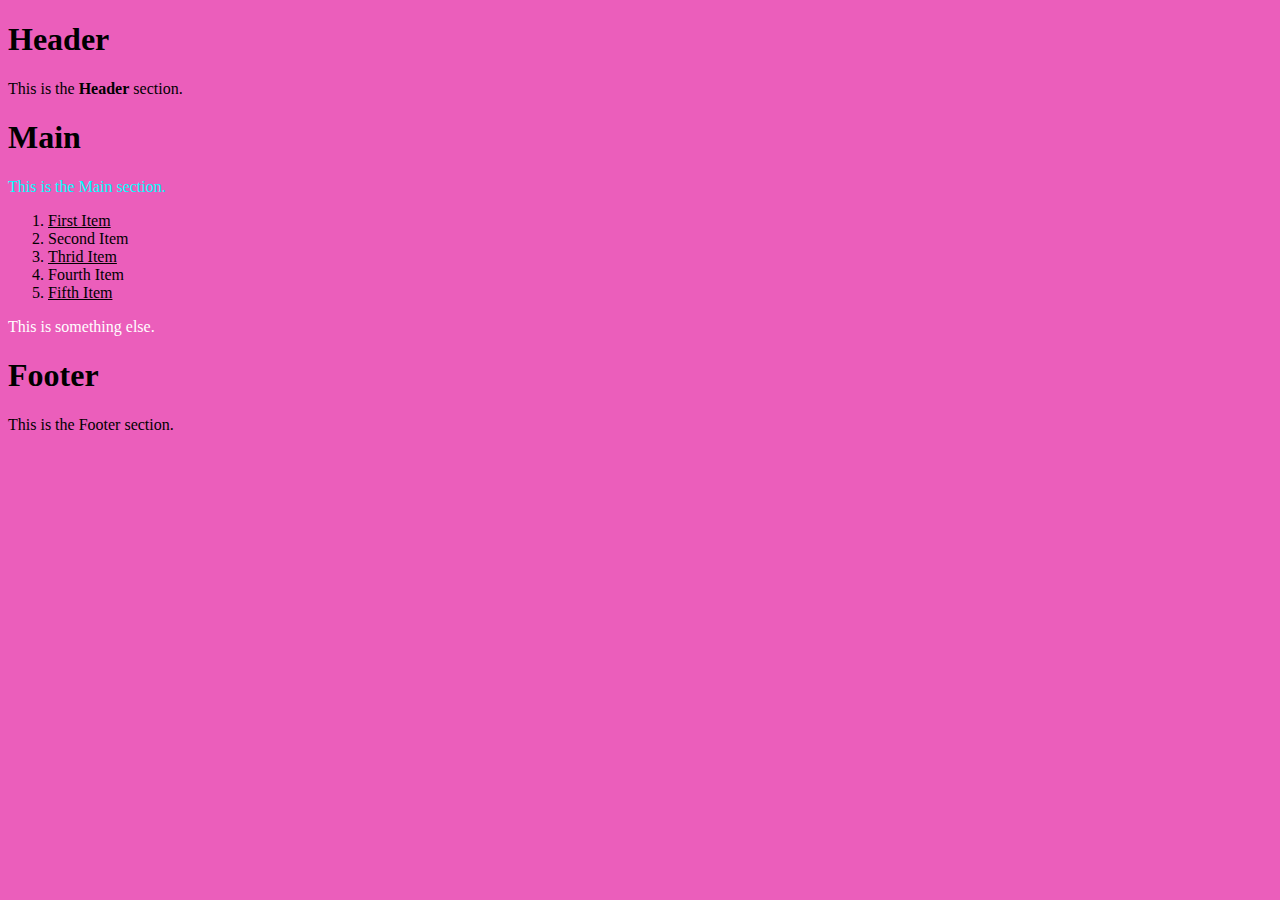
<file: Week_4/index.html>
<!doctype html>

<html lang="en">

<head>
    <meta charset="utf-8">

    <title>CSS Practice</title>

</head>
<!--STYLE TAG in HTML is the CSS Internal Stylesheet.-->
<style>
    body {
        background-color: #EB5EBB;
   

    }

    /*Select all mains within all divs whitin body.*/
    main p {
        color: white;
    }

    /*Direct Child Selector ">"
        select a main that is a direct child of div 
        which should be a direct chiild of body.
    */

    body>div>main>p {
        color: aqua;
    }

    span {
        font-weight: bold;

    }

    .underline {
        text-decoration: underline;
    }

</style>

<body>

    <div id="container">

        <header>
            <h1>Header</h1>
            <p>This is the <span>Header</span> section.</p>
        </header>

        <main>
            <h1>Main</h1>
            <p>This is the Main section.</p>
            <ol>
                <li class="underline">First Item</li>
                <li>Second Item</li>
                <li class="underline">Thrid Item</li>
                <li>Fourth Item</li>
                <li class="underline">Fifth Item</li>
            </ol>
        </main>
        <div id="anothercontainer">
            <main>
                <p>This is something else.</p>
            </main>
        </div>

        <footer>
            <h1>Footer</h1>
            <p>This is the Footer section.</p>
        </footer>

    </div>

</body>

</html>
</file>
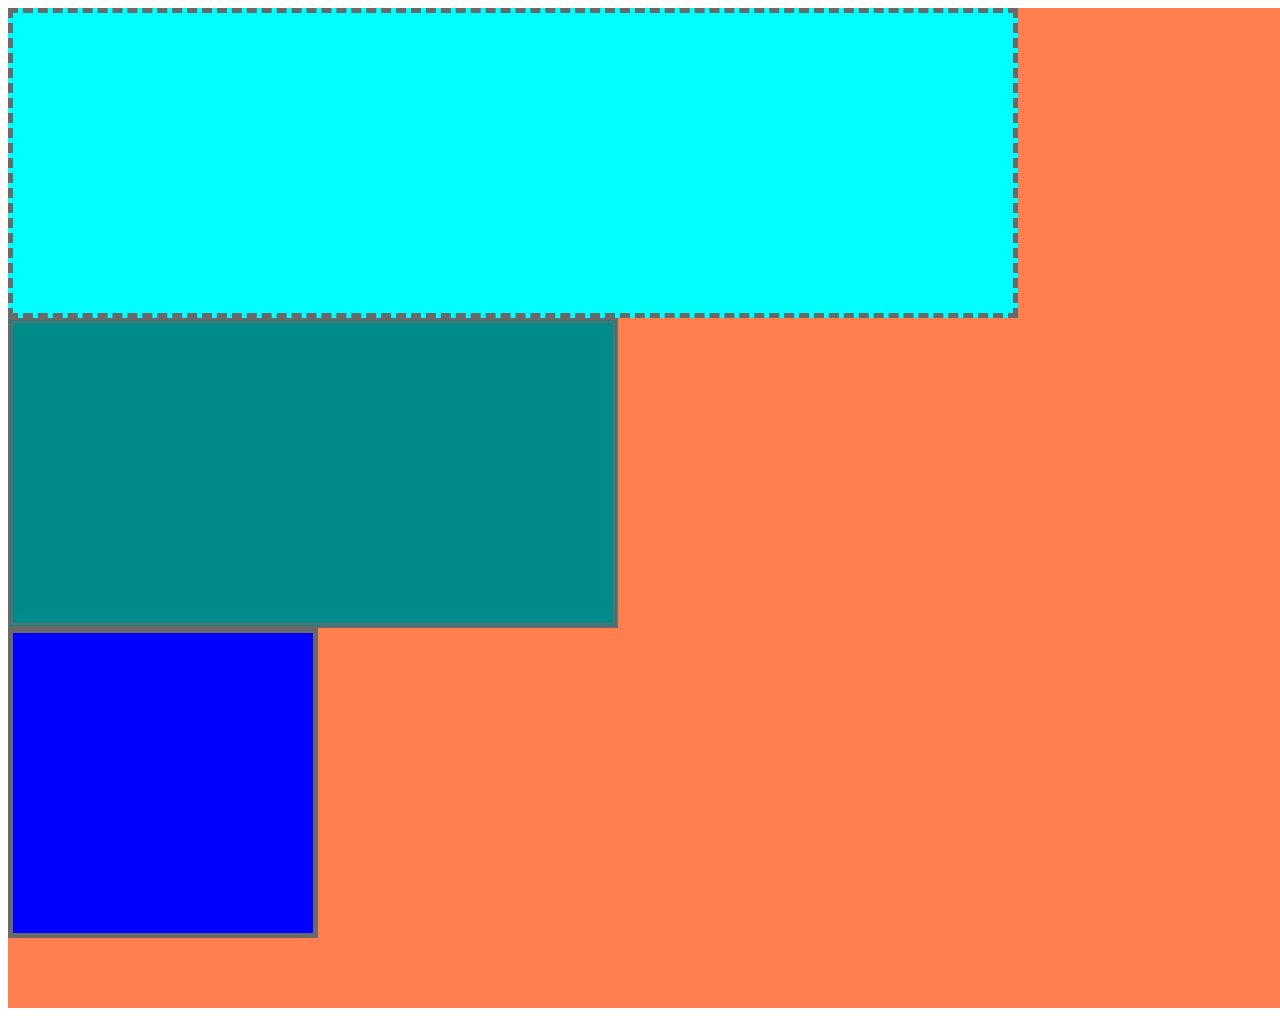
<file: Week_3/into_css/index.html>
<!doctype html>

<html lang="en">

<head>
    <meta charset="utf-8">

    <title>CSS Practice</title>
    <link rel="stylesheet" href="styles/styles.css">

</head>

<body>
    <!-- div CONTAINER is the parent, the header, main and footer are the children -->
    <div id="container">
        <div id="header"></div>
        <div id="main"></div>
        <div id="footer"></div>
    </div>

</body>

</html>
</file>
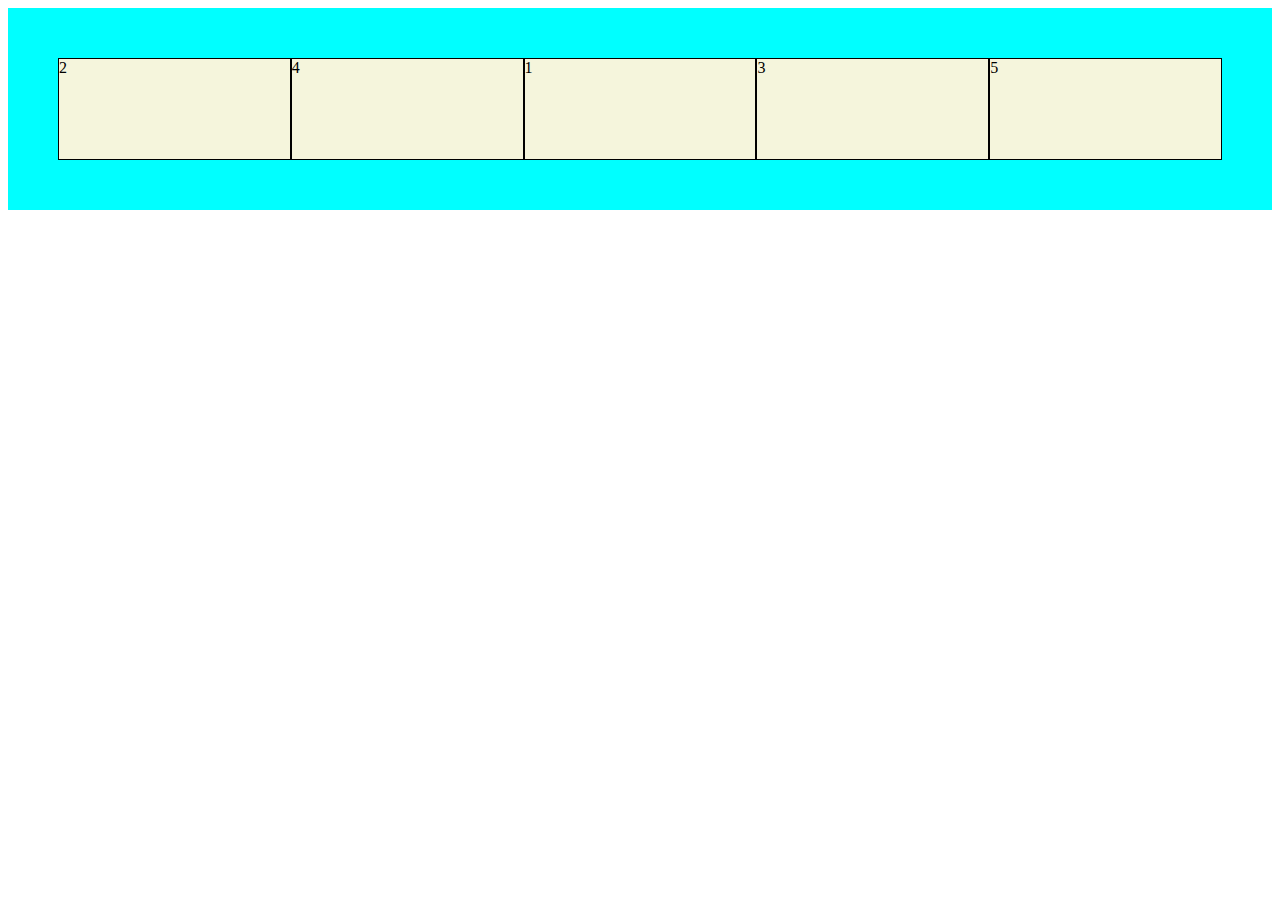
<file: Week_4/flexbox_practice/index.html>
<!doctype html>

<html lang="en">

<head>
    <meta charset="utf-8">

    <title>Forms Practice</title>

    <!--CSS INTERNAL STYLESHEET-->
    <style>

        #flexbox {
            display: flex;
            background-color: aqua;
            padding: 50px;
            /*flex-direction: row-reverse;*/
            justify-content: flex-end;
            
        }
        
        .child {
            background-color: beige;
            width: 100px;
            height: 100px;
            border: 1px solid black;
            flex-grow: 2;
          
        }
        
        #fourth {
            order: -2;
            flex-grow: 2;
            flex-shrink: 2;
        }
        
        #second {
            order: -3;
        }
        
    </style>

</head>

<body>
    <div id="flexbox">
        <div class="child">1</div>
        <div id="second" class="child">2</div>
        <div class="child">3</div>
        <div id="fourth" class="child">4</div>
        <div class="child">5</div>
    </div>

</body>

</html>
</file>
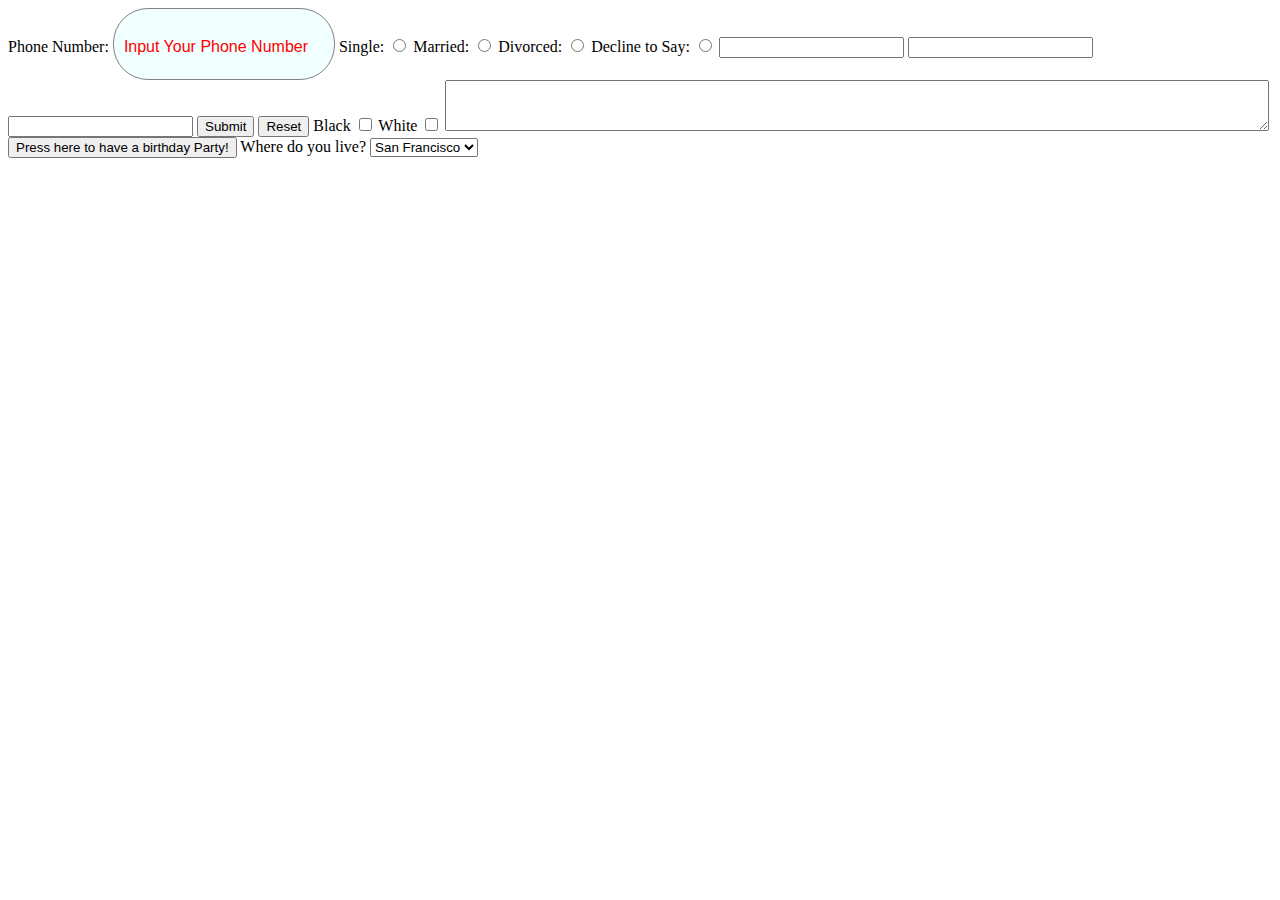
<file: Week_4/forms_practice/index.html>
<!doctype html>

<html lang="en">

<head>
    <meta charset="utf-8">

    <title>CSS Practice</title>


    <!--CSS INTERNAL STYLESHEET -->
    <style>
        
        #textstuff {
            width: 200px;
            height: 50px;
            border-radius: 35px;
            border: 1px solid grey;
            padding: 10px;
            font-size: 24px;
            background-color: azure;
            color: blueviolet;
        }
        /*Pseudo element selector DOUBLE COLON ::*/
        #textstuff::placeholder {
            color: red;
            font-size: 16px;
        }

    </style>
</head>

<body>

    <form action="https://www.google.com">

        <!--VALUE attribute is used for metadata-->
        <label for="phone-number">Phone Number:</label>
        <input id="textstuff" type="text" placeholder="Input Your Phone Number" />

        <label for="single">Single:</label>
        <input id="single" type="radio" value="single" name="marital" />

        <label for="married">Married:</label>
        <input id="married" type="radio" value="married" name="marital" />

        <label for="divorced">Divorced:</label>
        <input id="divorced" type="radio" value="divorced" name="marital" />

        <label for="decline-to-say">Decline to Say:</label>
        <input id="decline-to-say" type="radio" value="decline-to-say" name="marital" />


        <input type="password" />

        <input type="number" />

        <input type="search" />

        <input type="submit" />

        <input type="reset" />

        <label for="color1">Black</label>
        <input id="color1" type="checkbox" value="black" name="color1 " />
        <label for="color2">White</label>
        <input id="color2" type="checkbox" value="white" name="color2" />


        <textarea cols="100" rows="3" maxlength="250" minlenght="10"> </textarea>

        <button>Press here to have a birthday Party!</button>

        <label for="location">Where do you live?</label>
        <select id="location" name="location">
            <option value="sf">San Francisco</option>
            <option value="la">Los Angeles</option>
            <option value="nyc">New York City</option>
        </select>







    </form>

</body>

</html>
</file>
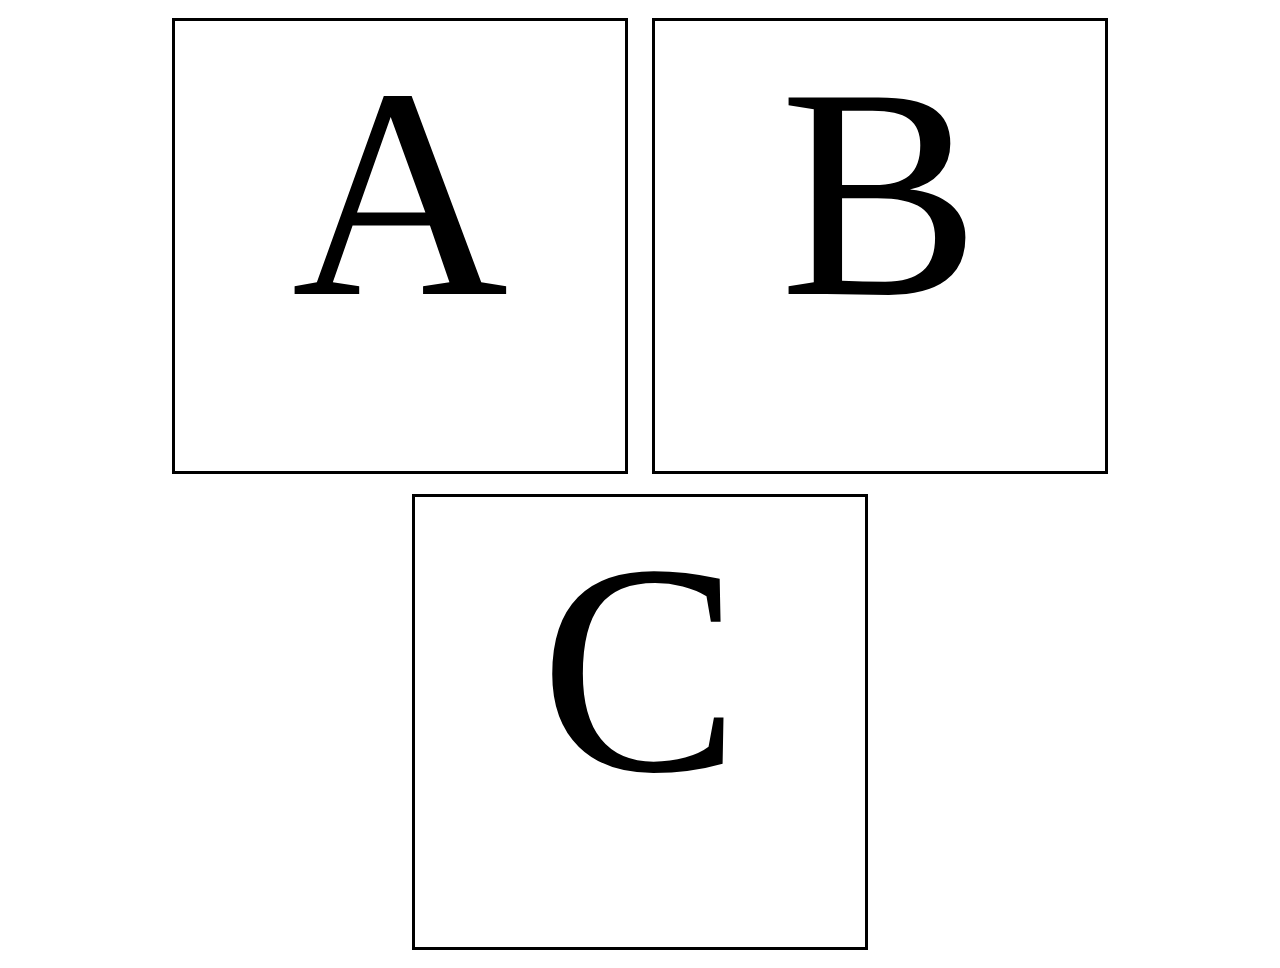
<file: Week_4/index-practice.html>
<!doctype html>

<html lang="en">

<head>
    <meta charset="utf-8">

    <title>CSS Practice</title>

</head>
<!--STYLE TAG in HTML is the CSS Internal Stylesheet.-->
<style>
    
    body {
        text-align: center;
    }
    
    #red, #green, #blue {
        width: 450px;
        height: 450px;
        border: 3px black solid;
        margin: 10px;
        display: inline-block;
        font-size: 300px;
    }

</style>

<body>

    <div id="red">A</div>
    <div id="green">B</div>
    <div id="blue">C</div>
    
</body>

</html>
</file>
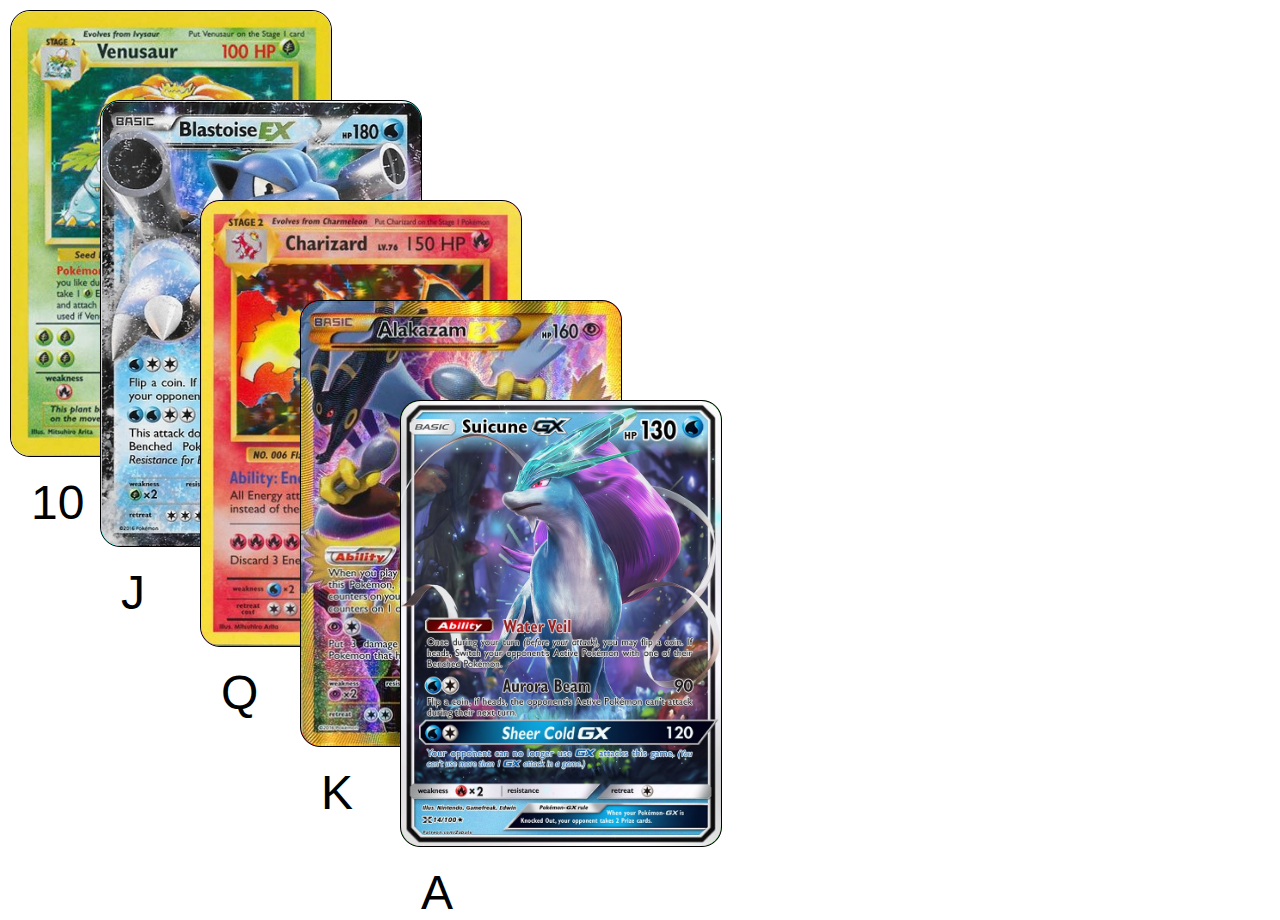
<file: Week_4/css_practice/cards.html>
<!doctype html>

<html lang="en">

<head>
    <meta charset="utf-8">

    <title>CSS Practice</title>

</head>
<!--STYLE TAG in HTML is the CSS Internal Stylesheet.-->
<style>
    .card {
        width: 320px;
        height: 445px;
        border: 1px black solid;
        border-radius: 20px;
        position: absolute;

    }

    .card p {
        font-family: "Arial", sans-serif;
        font-size: 48px;
        margin-block-start: 0;
        margin-block-end: 0;
        margin-inline-start: 0;
        margin-inline-end: 0;
        margin-left: 20px;
        margin-top: 15px;
    }

    #first {
        left: 10px;
        top: 10px;
        background-color: antiquewhite;



    }

    #second {
        left: 100px;
        top: 100px;
        background-color: aqua;
        z-index: 1;
    }

    #third {
        top: 200px;
        left: 200px;
        background-color: hotpink;
        z-index: 2;
    }

    #fourth {
        top: 300px;
        left: 300px;
        background-color: red;
        z-index: 3;

    }

    #fifth {
        top: 400px;
        left: 400px;
        background-color: forestgreen;
        z-index: 4;

    }

    img {
        width: 320px;
        height: 445px;
        border-radius: 20px;

    }

</style>

<body>
    <div id="hand">

        <div class="card" id="first"> <img src="images/venusaur-card.jpg">
            <p>10</p>
        </div>

        <div class="card" id="second"><img src="images/blastoise-card.jpg">
            <p>J</p>
        </div>

        <div class="card" id="third"><img src="images/charizard-card.jpg">

            <p>Q</p>
        </div>

        <div class="card" id="fourth"><img src="images/alakazam-card.jpg" alt="king of spades">
            <p>K</p>
        </div>

        <div class="card" id="fifth"><img src="images/suicune-card.jpg" alt="ace of hearts">
            <p>A</p>
        </div>

    </div>





</body>

</html>
</file>
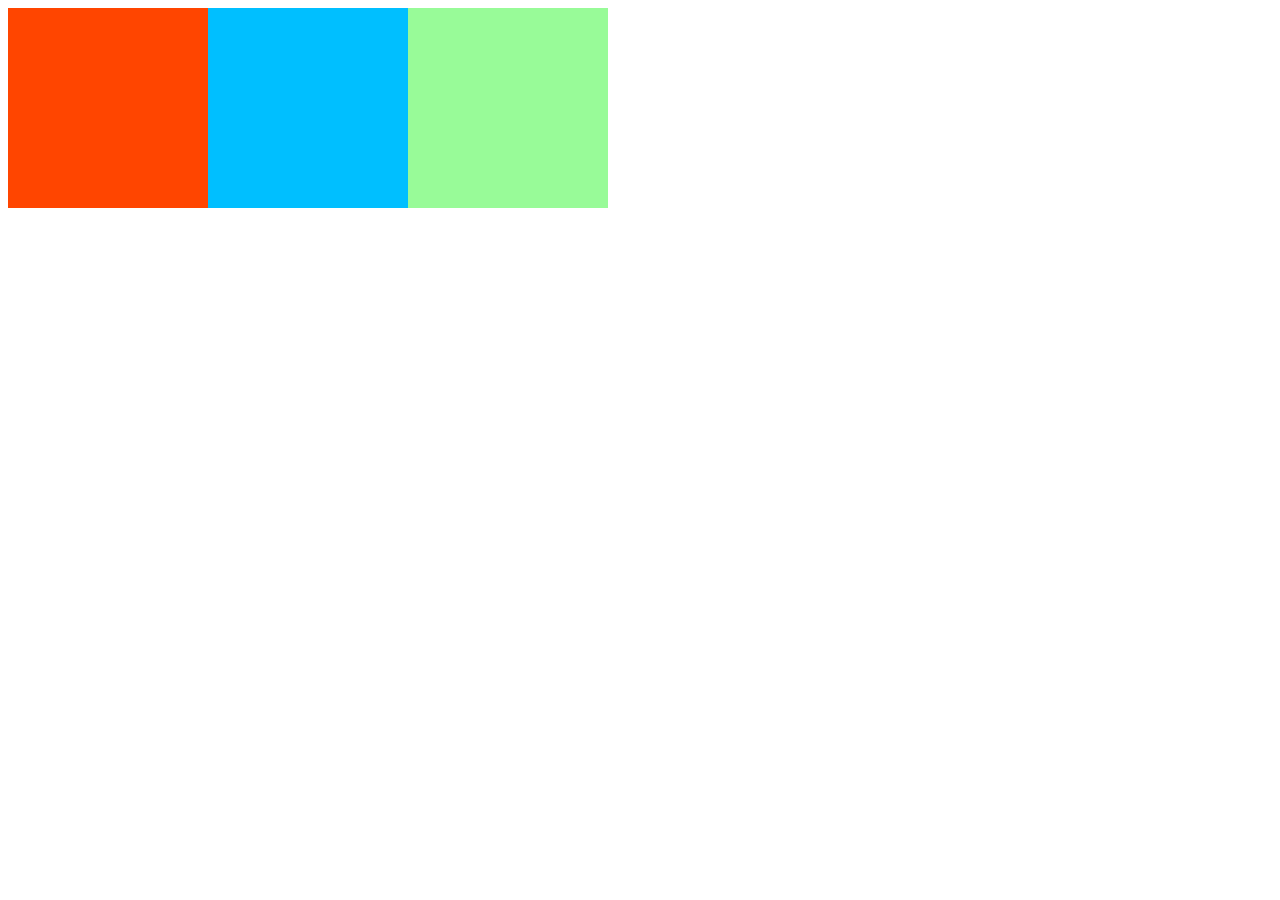
<file: Week_4/css_practice/float-2.html>
<!doctype html>

<html lang="en">

<head>
    <meta charset="utf-8">

    <title>CSS Practice</title>

    <!-- CSS INTERNAL STYLESHEET-->
    <style>
        #red,
        #blue,
        #green {
            width: 200px;
            height: 200px;
            float: left;
        }

        #red {
            background-color: orangered;

        }

        #blue {
            background-color: deepskyblue;

        }

        #green {
            background-color: palegreen;

        }

    </style>
</head>

<!-- HTML CONTENT -->

<body>

    <div id="container">

        <div id="red"></div>
        <div id="blue"></div>
        <div id="green"></div>

    </div>


</body>

</html>
</file>
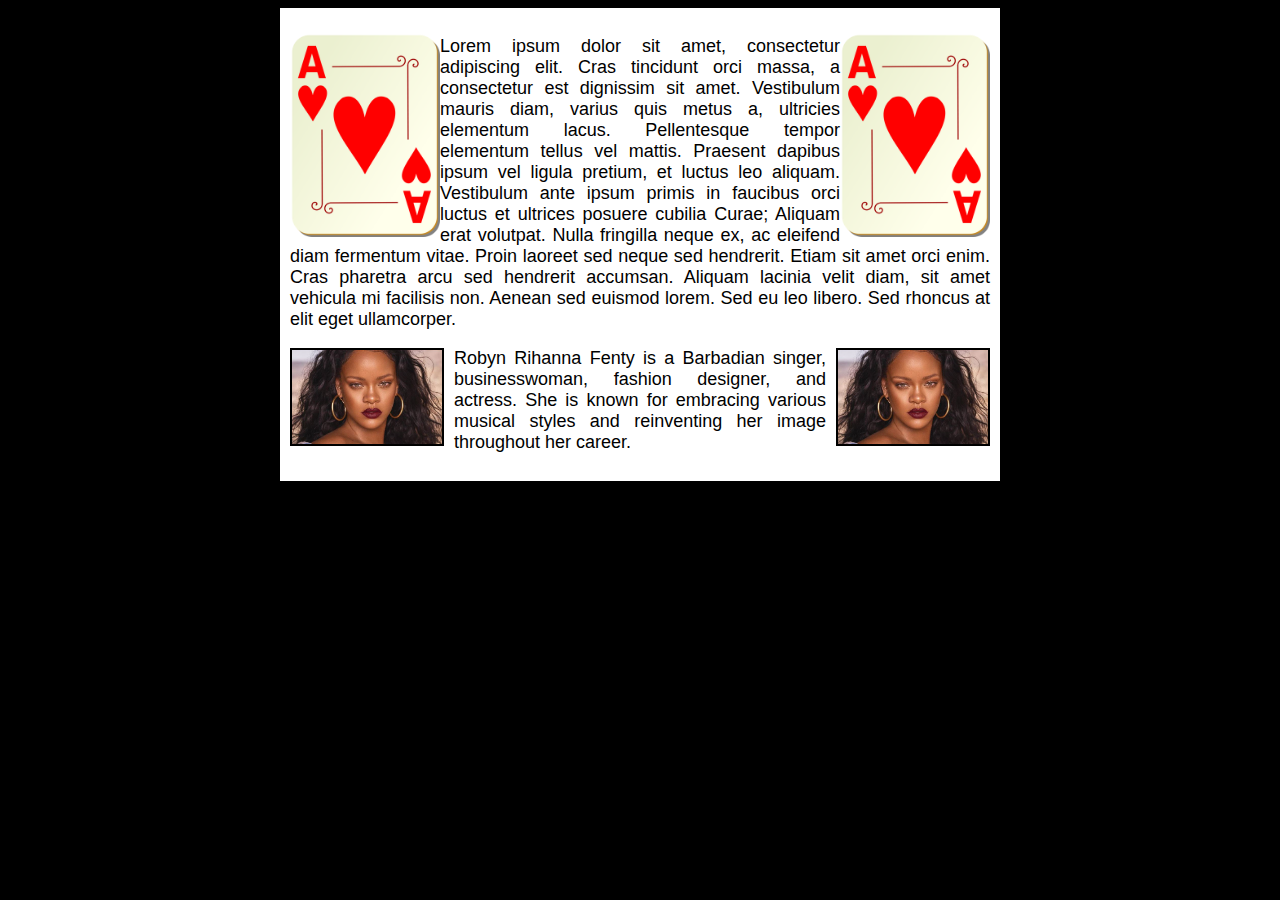
<file: Week_4/css_practice/float.html>
<!doctype html>

<html lang="en">

<head>
    <meta charset="utf-8">

    <title>CSS Practice</title>

    <!-- CSS INTERNAL STYLESHEET-->
    <style>
        body {
            background-color: black;
        }

        #container {
            width: 700px;
            background-color: white;
            margin: 0 auto;
            padding: 10px;
            font-size: 18px;
            font-family: "Arial", sans-serif;

        }

        #container p {
            clear: none;
            text-align: justify;
        }

        #right {
            width: 150px;
            float: right;
            margin-top: 15px;
        }

        #left {
            width: 150px;
            float: left;
            margin-top: 15px;

        }
        
        #rihanna1 {
            width: 150px;
            float: left;
            border: 2px solid black;
            margin-right: 10px;
            
        }
        
        #rihanna2 {
            width: 150px;
            float: right;
            border: 2px solid black;
            margin-left: 10px;
        }
        
        .gallery {
            float: right;
            width: 100px;
            margin: 0 auto;
        }

        #endtext {
            clear: both !important;
            color: red;
            font-size: 10px;
        }
    </style>
</head>

<!-- HTML CONTENT-->

<body>

    <div id="container">

        <img id="left" src="images/a-card.png" alt="An Image of A of Hearts.">

        <img id="right" src="images/a-card.png" alt="An Image of A of Hearts.">

        <p>Lorem ipsum dolor sit amet, consectetur adipiscing elit. Cras tincidunt orci massa, a consectetur est dignissim sit amet. Vestibulum mauris diam, varius quis metus a, ultricies elementum lacus. Pellentesque tempor elementum tellus vel mattis. Praesent dapibus ipsum vel ligula pretium, et luctus leo aliquam. Vestibulum ante ipsum primis in faucibus orci luctus et ultrices posuere cubilia Curae; Aliquam erat volutpat. Nulla fringilla neque ex, ac eleifend diam fermentum vitae. Proin laoreet sed neque sed hendrerit. Etiam sit amet orci enim. Cras pharetra arcu sed hendrerit accumsan. Aliquam lacinia velit diam, sit amet vehicula mi facilisis non. Aenean sed euismod lorem. Sed eu leo libero. Sed rhoncus at elit eget ullamcorper.</p>
        
        
        <img id="rihanna1" src="images/rihanna.jpg" alt="rihanna singer">
        <img id="rihanna2" src="images/rihanna.jpg" alt="rihanna singer">
        
        <p>Robyn Rihanna Fenty is a Barbadian singer, businesswoman, fashion designer, and actress. She is known for embracing various musical styles and reinventing her image throughout her career.</p>

        


    </div>


</body>

</html>
</file>
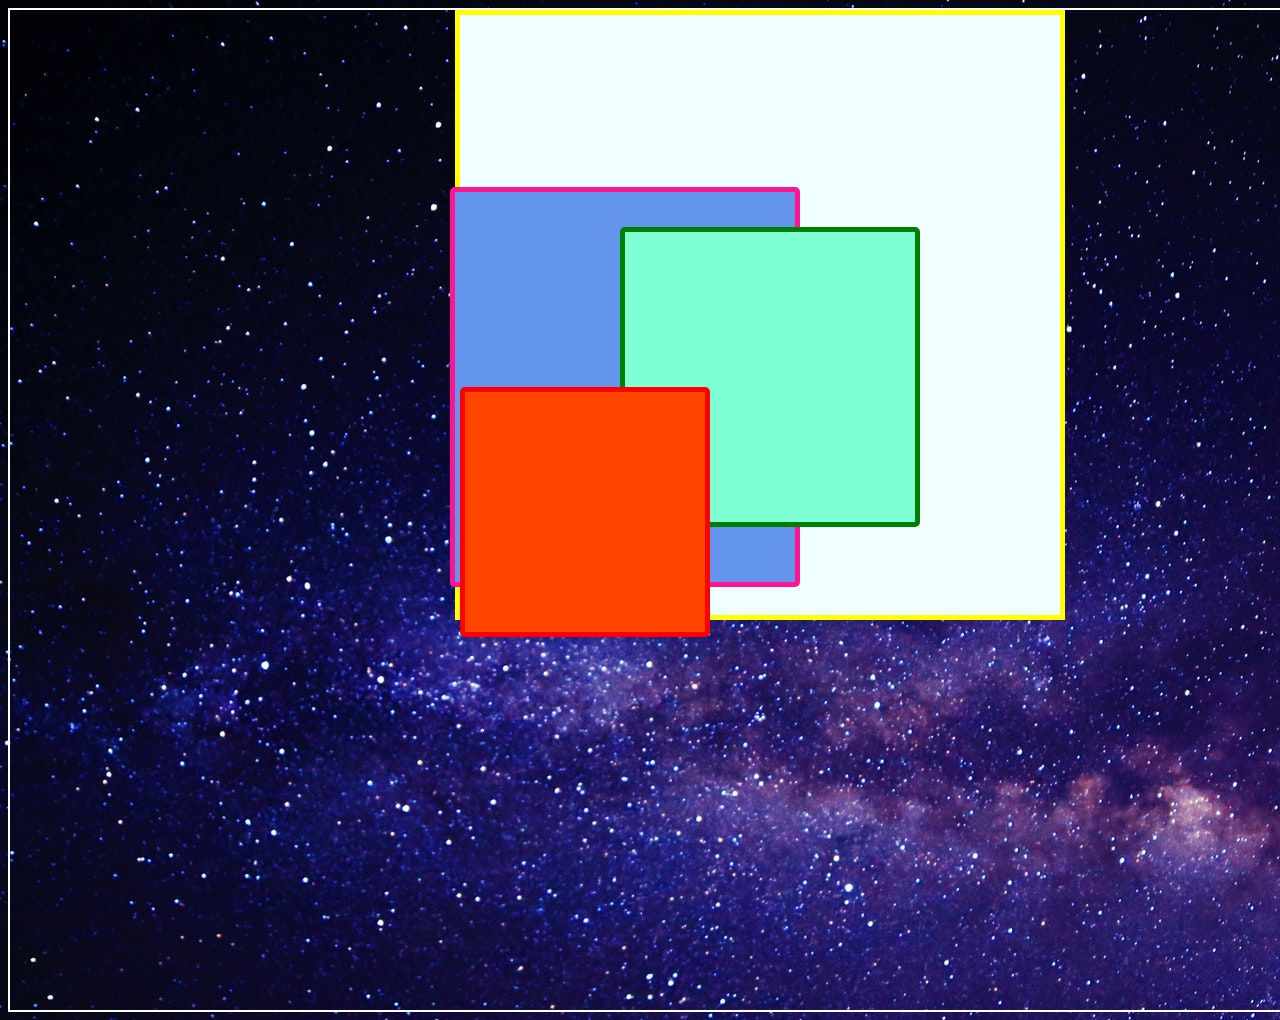
<file: Week_4/css_practice/june-26.html>
<!doctype html>

<html lang="en">

<head>
    <meta charset="utf-8">

    <title>CSS Practice</title>

</head>
<!--STYLE TAG in HTML is the CSS Internal Stylesheet.-->
<style>
    body {
        background-image: url(images/bg.jpg);
        width: 1500px;
        height: 1000px;
        border: solid white 2px;
    }

    #playground {
        width: 600px;
        height: 600px;
        border: solid yellow 5px;
        background-color: azure;
        margin: 0 auto;
        
    }

    #green {
        border: 5px solid green;
        background-color: aquamarine;
        border-radius: 5px;
        width: 300px;
        height: 300px;
        position: relative;
        left: 160px;
        top: 212px;
        box-sizing: border-box;
        z-index: 3;

    }


    #blue {
        border: 5px solid deeppink;
        background-color: cornflowerblue;
        border-radius: 5px;
        width: 350px;
        height: 400px;
        position: relative;
        bottom: 128px;
        right: 10px;
        box-sizing: border-box;
        z-index: 2;

    }

    #red {
        border: 5px solid red;
        background-color: orangered;
        border-radius: 5px;
        width: 250px;
        height: 250px;
        position: relative;
        bottom: 328px;
        left: 0%;
        box-sizing: border-box;
        z-index: 4;

    }


</style>

<body>

    <div id="playground">
        <div id="green"></div>
        <div id="blue"></div>
        <div id="red"></div>
        
    </div>


</body>

</html>
</file>
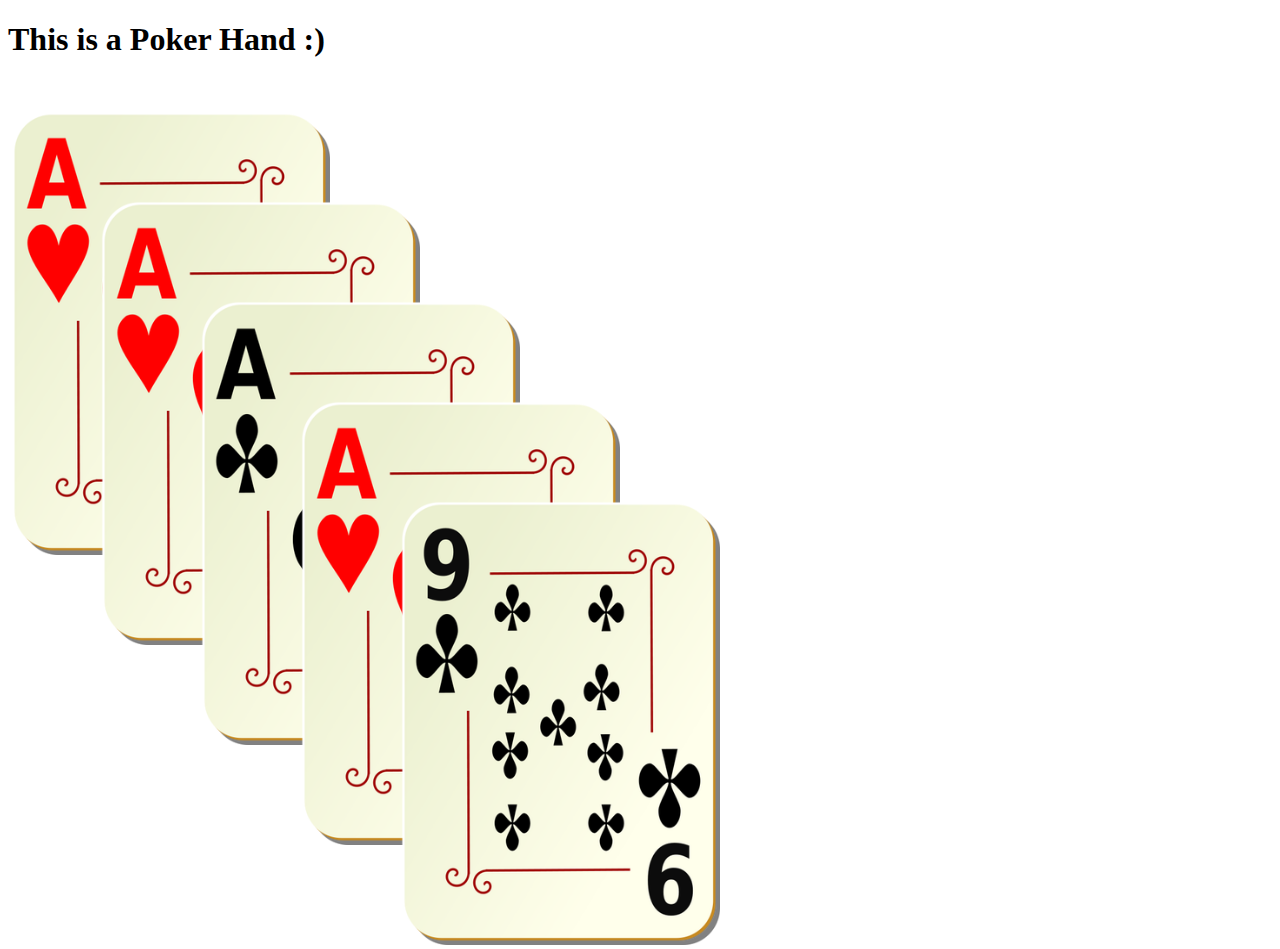
<file: Week_4/css_practice/poker-cards.html>
<!doctype html>

<html lang="en">

<head>
    <meta charset="utf-8">

    <title>CSS Practice</title>

</head>
<!--STYLE TAG in HTML is the CSS Internal Stylesheet.-->
<style>
    .card {
        width: 320px;
        height: 445px;
        margin-top: 100px;
        border-radius: 20px;
        position: absolute;

    }

    .card p {
        font-family: "Arial", sans-serif;
        font-size: 48px;
        margin-block-start: 0;
        margin-block-end: 0;
        margin-inline-start: 0;
        margin-inline-end: 0;
        margin-left: 20px;
        margin-top: 15px;
    }

    #first {
        left: 10px;
        top: 10px;

    }

    #second {
        left: 100px;
        top: 100px;

        z-index: 1;
    }

    #third {
        top: 200px;
        left: 200px;

        z-index: 2;
    }

    #fourth {
        top: 300px;
        left: 300px;

        z-index: 3;

    }

    #fifth {
        top: 400px;
        left: 400px;

        z-index: 4;

    }

    img {
        width: 320px;
        height: 445px;
        border-radius: 10px;

    }

</style>

<body>
    <div id="hand">
        <h1>This is a Poker Hand :&#41;</h1>

        <div class="card red" id="first"><img src="images/a-card.png">
            <p></p>
        </div>

        <div class="card red" id="second"><img src="images/a-card.png">
            <p></p>
        </div>

        <div class="card black" id="third"><img src="images/a-black.png">

            <p></p>
        </div>

        <div class="card red" id="fourth"><img src="images/a-card.png">
            <p></p>
        </div>

        <div class="card black" id="fifth"><img src="images/9-card.png">
            <p></p>
        </div>

    </div>





</body>

</html>
</file>
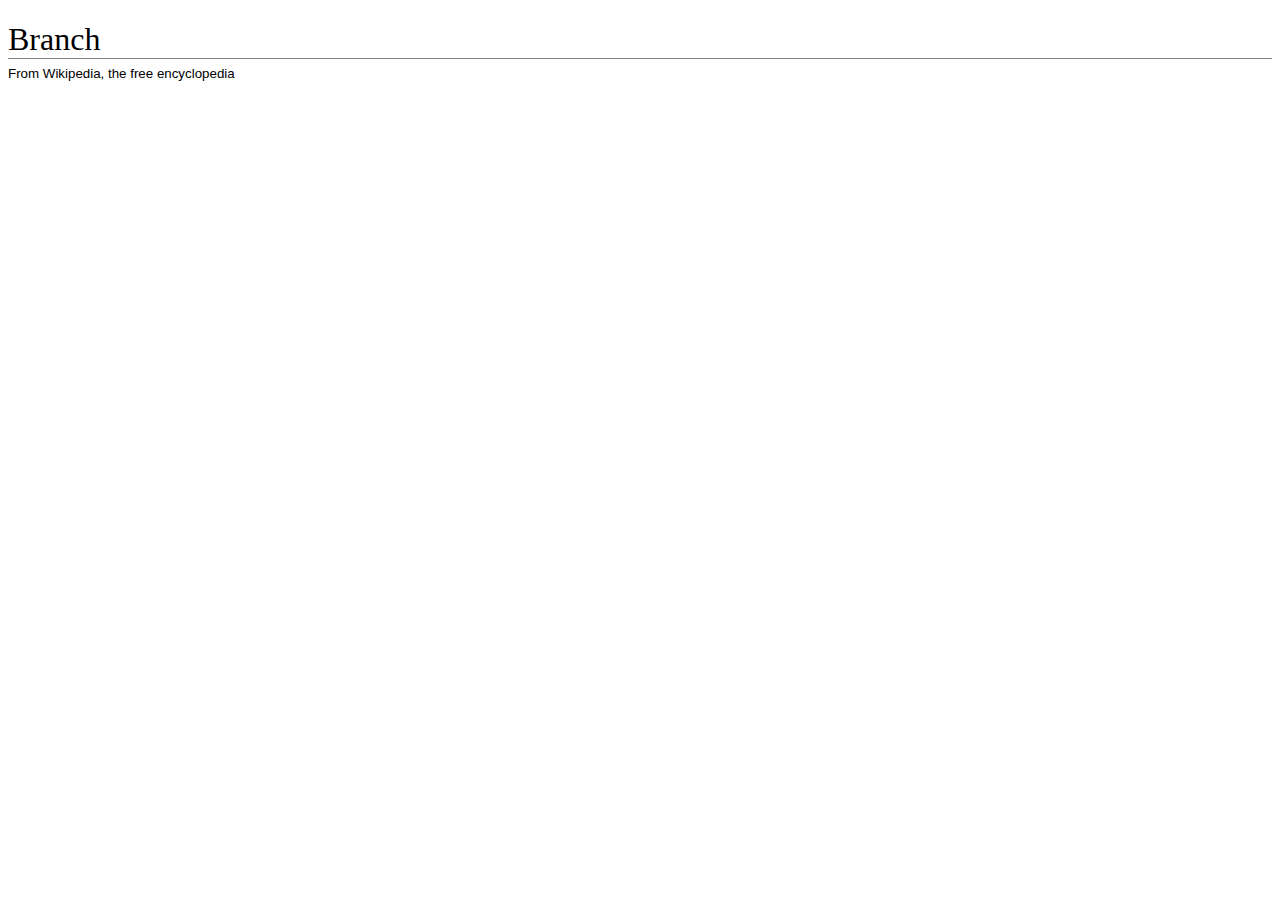
<file: Week_4/css_practice/wikipedia.html>
<!doctype html>

<html lang="en">

<head>
    <meta charset="utf-8">

    <title>Wikipedia Page Mockery</title>

    <!-- CSS INTERNAL STYLESHEET-->
    <style>
        
        header h1 {
            font-weight: 300;
            margin-block-end: 0;
        
        }

        header hr {
            margin-block-start: 0;
            margin-block-end: 0;
            margin-bottom: 7px;
            border: 1px solid grey;
            border-top: 0;
          
        }
        
        header p {
            margin-block-start: 0;
            margin-block-end: 0;
            font-family: "Arial", sans-serif;
            font-size: 10pt;
        }
        
    </style>
</head>

<!-- HTML CONTENT-->

<body>
    <div id="container">
        <header>
            <h1>Branch</h1>
            <hr />
            <p>From Wikipedia, the free encyclopedia</p>
        </header>
        
        <main>

        </main>
    
        <footer>
        </footer>
        
        
        
        
        
        
  </div>



</body>

</html>
</file>
<file: Week_3/into_css/styles/styles.css>
#container {
    width: 1900px;
    height: 1000px;
    background-color: coral;
}

#header {
    width: 1000px;
    height: 300px;
    background-color: cyan;
    border-style: dashed;
    border-width: thick;
    border-color: dimgray;

}

#main {
    width: 600px;
    height: 300px;
    background-color: darkcyan;
    border-style: double;
    border-width: thick;
    border-color: dimgray;

}

#footer {
    width: 300px;
    height: 300px;
    background-color: blue;
    border-style: solid;
    border-width: thick;
    border-color: dimgray;

}
</file>
